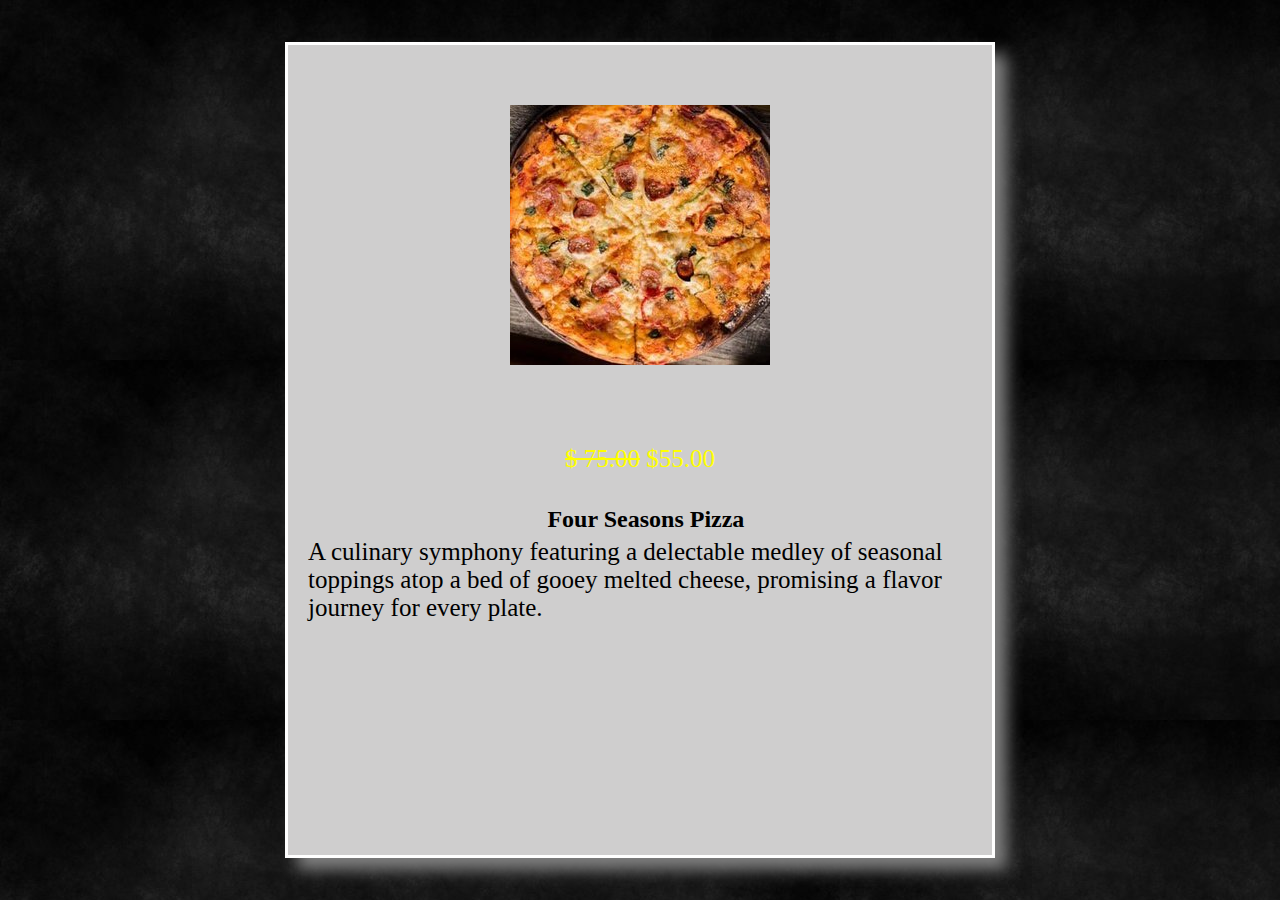
<file: cheesepizza.html>
<!DOCTYPE html>
<html lang="en">
<html>
    <head>
        <link rel="stylesheet" href="menu.css">
    <title>Cheese Pizza</title>
    </head>
    <body>
        <div >
        <img src="./img/cheesepizza.jpg" alt="Cheese Pizza"  >  
        <h2>Four Seasons Pizza</h2>
        <p id="price"><del>$ 75.00</del> <span class="primary-text">$55.00</span></p>
        <P> A culinary symphony featuring a delectable medley of seasonal toppings atop a bed of gooey melted cheese, promising a flavor journey for every plate.
          </P>
        </div>
        </body>
</html>
</file>
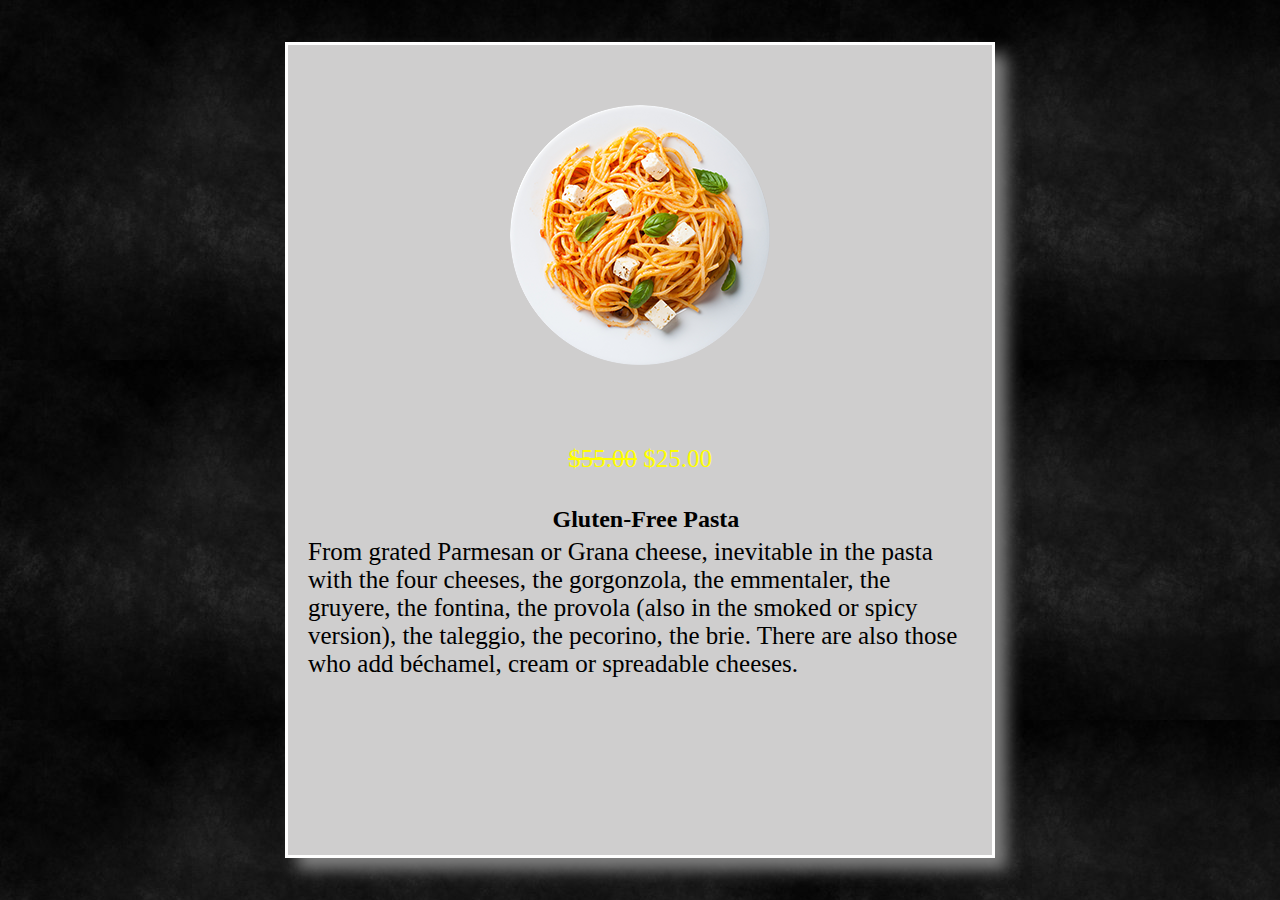
<file: glutenfreepasta.html>
<!DOCTYPE html>
<html lang="en">
<html>
    <head>
        <link rel="stylesheet" href="menu.css">
    <title>Gluten-Free Pasta</title>
    </head>
    <body >
        <div>
        <img src="./img/offer3.png" alt="Quattro Pasta">  
        <h2>Gluten-Free Pasta</h2>
        <p id="price"><del>$55.00</del> <span class="primary-text">$25.00</span></p>
        <P >From grated Parmesan or Grana cheese, inevitable in the pasta with the four cheeses, the gorgonzola, the emmentaler, the gruyere, the fontina, the provola (also in the smoked or spicy version), the taleggio, the pecorino, the brie. There are also those who add béchamel, cream or spreadable cheeses.
           </P>
        </div>
        </body>
</html>
</file>
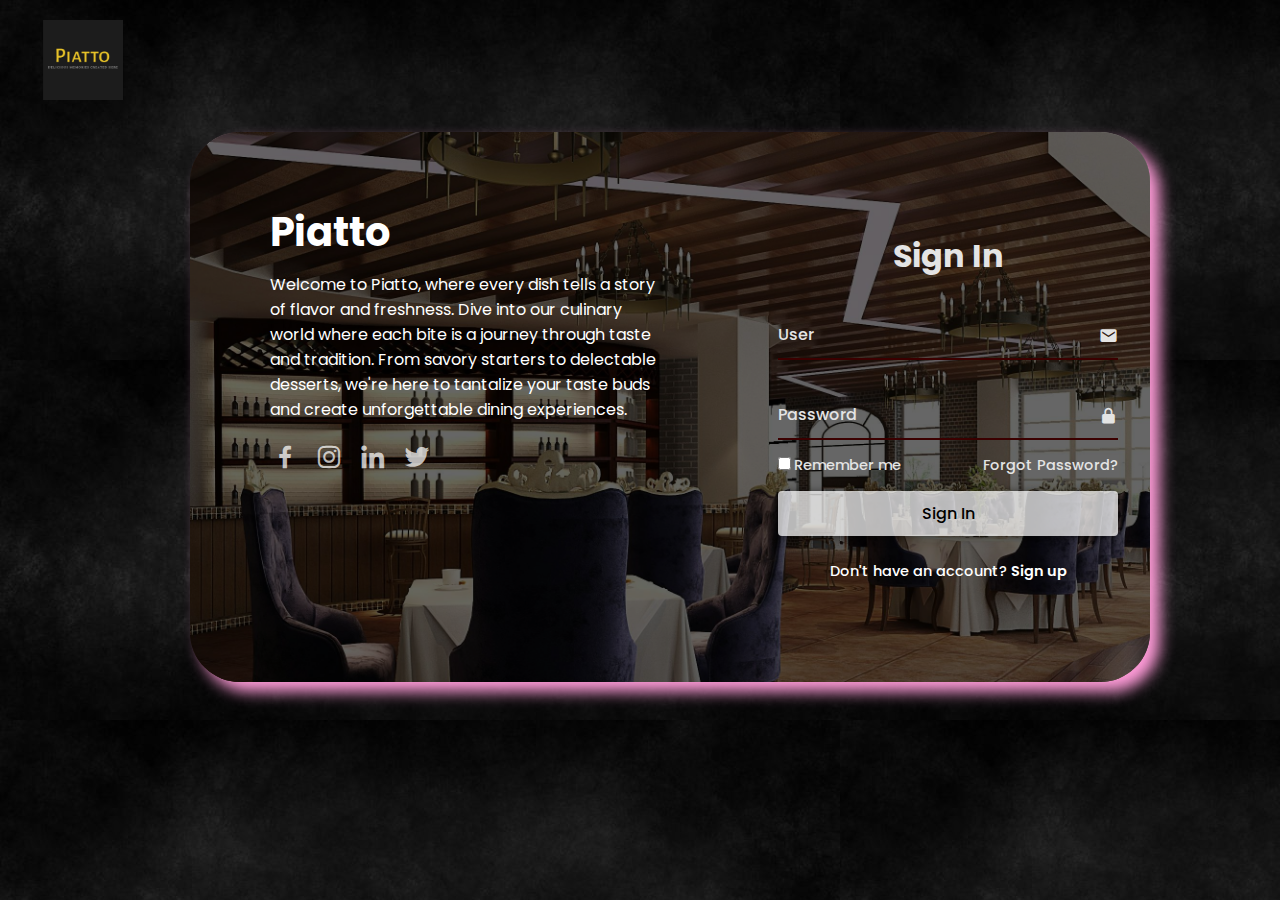
<file: login.html>
<!DOCTYPE html>
<html lang="en">
<head>
    <meta charset="UTF-8">
    <meta name="viewport" content="width=device-width, initial-scale=1.0">
    <title>Log in form</title>
    <link rel="stylesheet" href="login.css">
    <link href='https://unpkg.com/boxicons@2.1.4/css/boxicons.min.css' rel='stylesheet'>

</head>
<body>
    <header class="header">
        <img src="./logo1.png" alt="Piatto">

     

               
    </header>

    <div class="background"></div>
    <div class="container">
        <div class="content">
            
            <div class="text-box">
                <h2>Piatto<br></h2>
                <p>
                    Welcome to Piatto, where every dish tells a story of flavor and freshness. Dive into our culinary world where each bite is a journey through taste and tradition. From savory starters to delectable desserts, we're here to tantalize your taste buds and create unforgettable dining experiences.
                </p>

                <div class="social-icon-box">
                    <a href="#"><i class='bx bxl-facebook'></i></a>
                    <a href="#"><i class='bx bxl-instagram'></i></a>
                    <a href="#"><i class='bx bxl-linkedin'></i></a>
                    <a href="#"><i class='bx bxl-twitter'></i></a>

                </div>
            </div>
        </div>

        <div class="login-register-box">
            <div class="form-box login">
                <form action="#">
                    <h2 >Sign In</h2>


                    <div class="input-box">
                        <span class="icon"><i class='bx bxs-envelope'></i></span>
                        <input type="text" required id="username">
                        <label>User</label>
                    </div>

                    <div class="input-box">
                        <span class="icon"><i class='bx bxs-lock-alt'></i></span>
                        <input type="password" required id="password">
                        <label>Password</label>
                    </div>

                    <div class="remember-forgot-section">
                        <label><input type="checkbox" required>Remember me</label>
                        <a href="#">Forgot Password?</a>
                    </div>

                    <button type="submit" class ="btn" onclick="login()">Sign In</button>
                    

                    <div class="log-reg">
                        <p>Don't have an account? <a href="#" class="register-link">Sign up</a></p>
                    </div>

                </form>
            </div>
            <div class="form-box register">
                <form action="#">
                    <h2>Sign Up</h2>


                    <div class="input-box">
                        <span class="icon"><i class='bx bxs-user'></i></span>
                        <input type="text" required id="username2">
                        <label>Name</label>
                    </div>

                    <div class="input-box">
                        <span class="icon"><i class='bx bxs-envelope'></i></span>
                        <input type="email" required id="mail">
                        <label>Email</label>
                    </div>

                    <div class="input-box">
                        <span class="icon"><i class='bx bxs-lock-alt'></i></span>
                        <input type="password" required id="pass">
                        <label>Password</label>
                    </div>

                    <div class="remember-forgot-section">
                        <label><input type="checkbox" >I agree to the terms & conditions</label>
                        
                    </div>

                    <button type="submit" class ="btn" onclick=" signup()" >Sign Up</a></button>
                    

                    <div class="log-reg">
                        <p>Already have an account? <a href="#" class="login-link">Sign in</a></p>
                    </div>

                </form>
            </div>
        </div>
    </div>
    


<script src="script.js"></script>
</body>
</html>
</file>
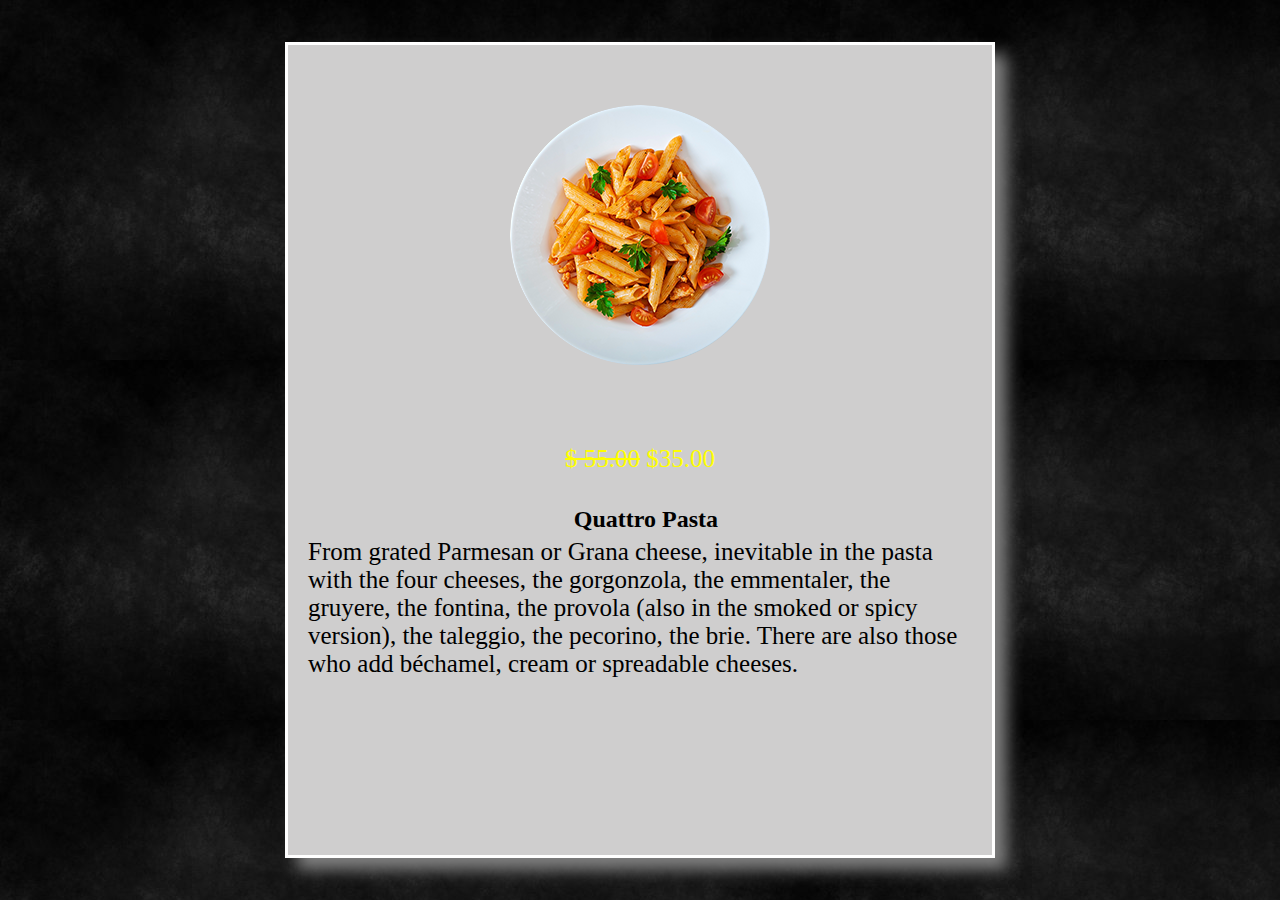
<file: quatropasta.html>
<!DOCTYPE html>
<html lang="en">
<html>
    <head>
        <link rel="stylesheet" href="menu.css">
    <title>Quatro Pasta</title>
    </head>
    <body>
        <div >
        <img src="./img/offer1.png" alt="Quattro Pasta"  >  
        
        <h2>Quattro Pasta</h2>
        <p id="price"><del>$ 55.00</del> <span class="primary-text">$35.00</span></p>
        
        <P>From grated Parmesan or Grana cheese, inevitable in the pasta with the four cheeses, the gorgonzola, the emmentaler, the gruyere, the fontina, the provola (also in the smoked or spicy version), the taleggio, the pecorino, the brie. There are also those who add béchamel, cream or spreadable cheeses.
          </P>
        </div>
        </body>
</html>
</file>
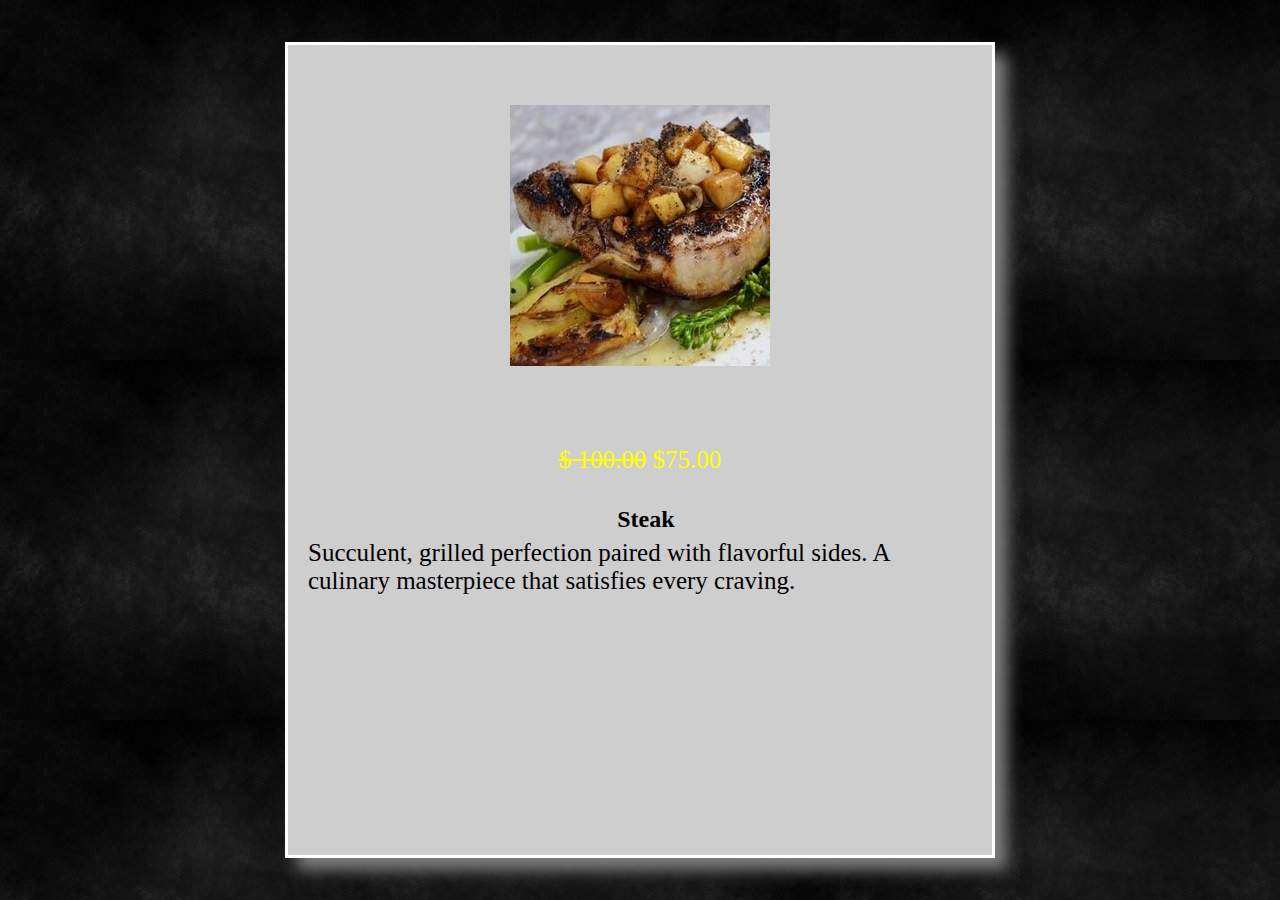
<file: steak.html>
<!DOCTYPE html>
<html lang="en">
<html>
    <head>
        <link rel="stylesheet" href="menu.css">
    <title>CAPO STEAK</title>
    </head>
    <body >
        <div>
        <img src="./img/steak.jpg" alt="steak">  
        <h2>Steak</h2>
        <p id="price"><del>$ 100.00</del> <span class="primary-text">$75.00</span></p>
        <P >Succulent, grilled perfection paired with flavorful sides. A culinary masterpiece that satisfies every craving.
           </P>
        </div>
        </body>
</html>
</file>
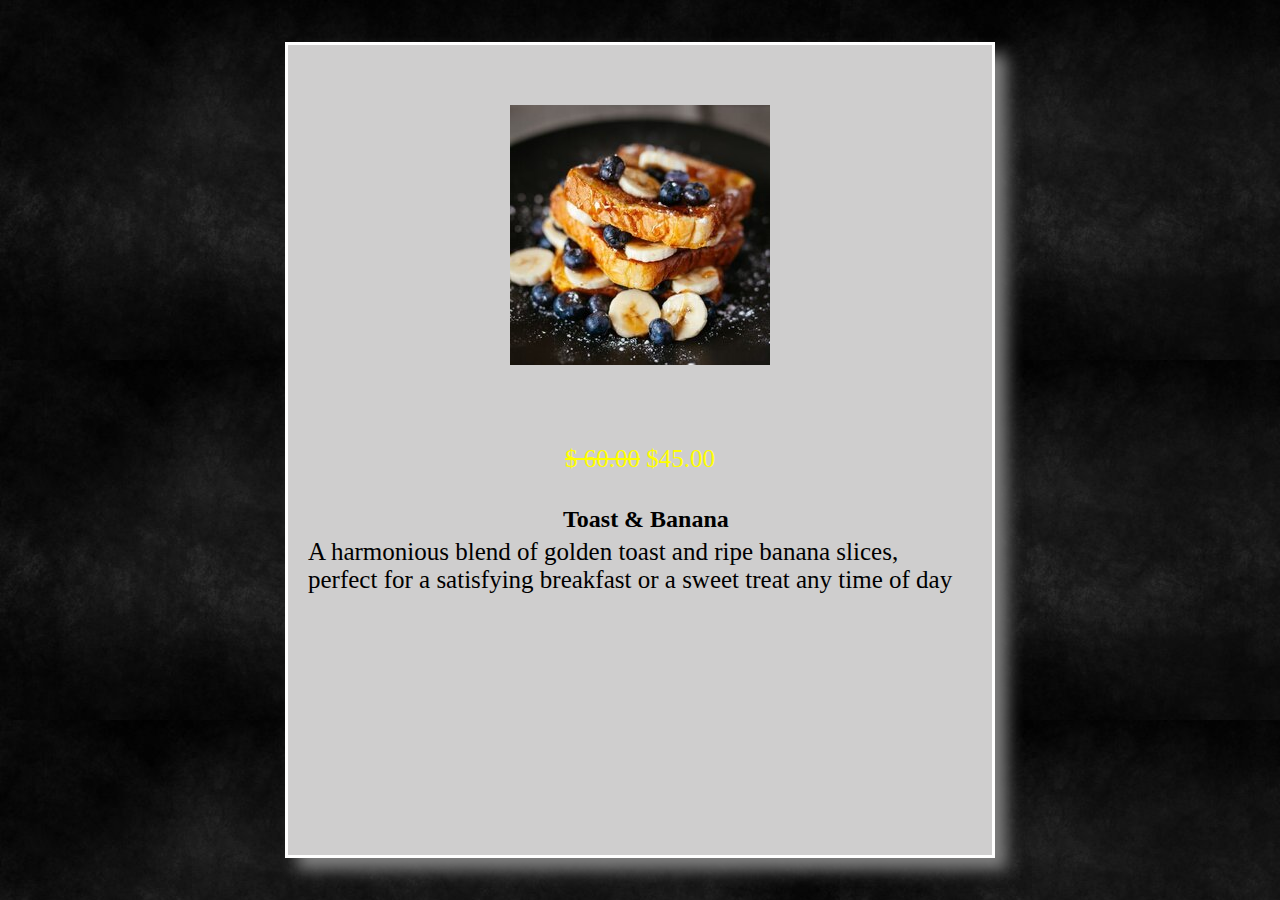
<file: toastbanana.html>
<!DOCTYPE html>
<html lang="en">
<html>
    <head>
        <link rel="stylesheet" href="menu.css">
    <title>Shawerma</title>
    </head>
    <body >
        <div>
        <img src="./img/shwermalol.jpg" alt="Toast & Banana">  
        <h2>Toast & Banana</h2>
        <p id="price"><del>$ 60.00</del> <span class="primary-text">$45.00</span></p>
        <P >A harmonious blend of golden toast and ripe banana slices, perfect for a satisfying breakfast or a sweet treat any time of day
           </P>
        </div>
        </body>
</html>
</file>
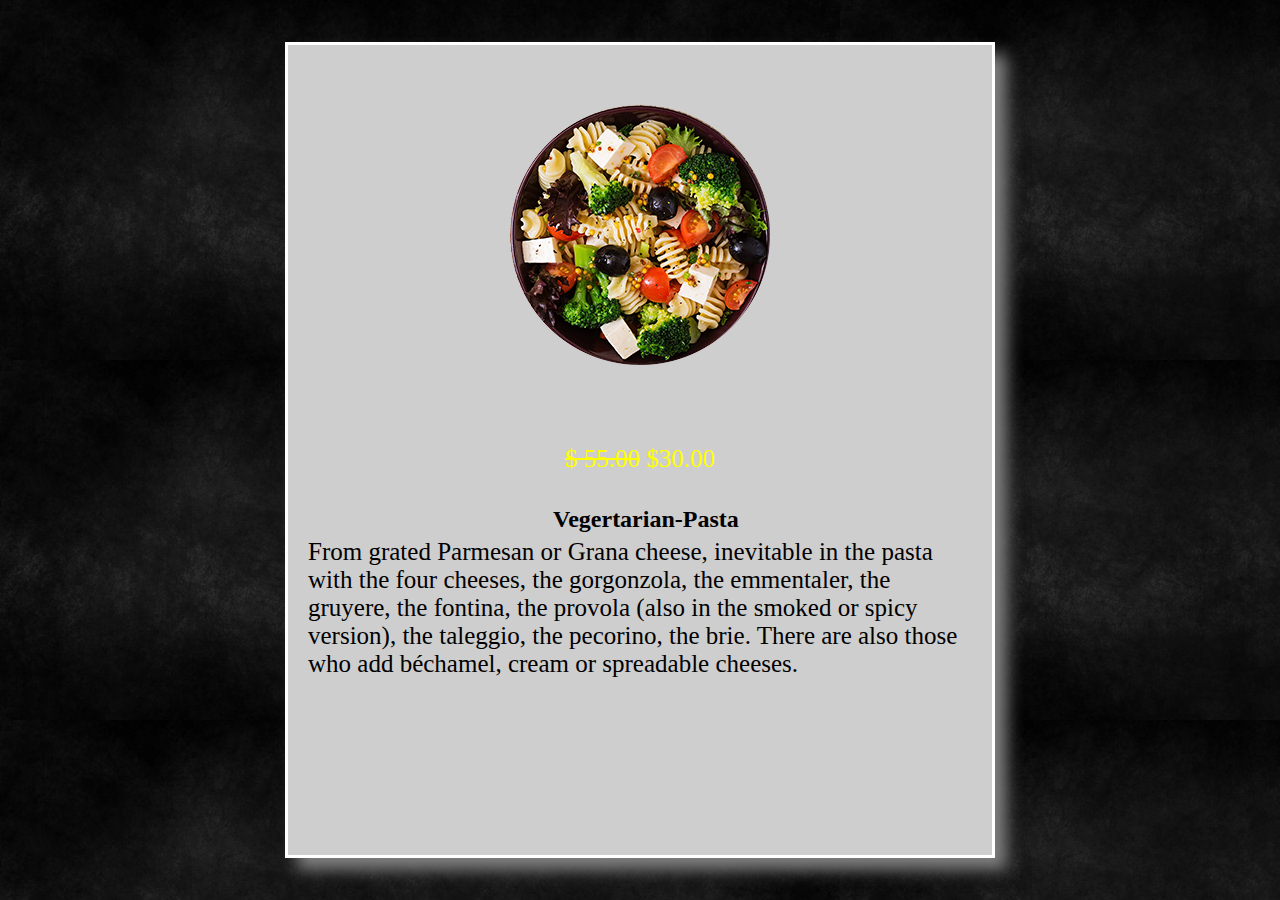
<file: vegeterianpasta.html>
<!DOCTYPE html>
<html lang="en">
<html>
    <head>
        <link rel="stylesheet" href="menu.css">  
    <title>Vegertarian-Pasta</title>
    </head>
    <body>
        <div>
        <img src="./img/offer2.png" alt="Quattro Pasta"  >  
        <h2>Vegertarian-Pasta</h2>
        <p id="price"><del>$ 55.00</del> <span class="primary-text">$30.00</span></p>
        <P>From grated Parmesan or Grana cheese, inevitable in the pasta with the four cheeses, the gorgonzola, the emmentaler, the gruyere, the fontina, the provola (also in the smoked or spicy version), the taleggio, the pecorino, the brie. There are also those who add béchamel, cream or spreadable cheeses.
           </P>
        </div>
      </body>
</html>
</file>
<file: menu.css>
body{
    background-color: #f1f1f1;
    background: url(/img/dd.jpg);
}
div {
  border: 3px solid #fff; 
  position: absolute;
  top:50%;
  left:50%;
  transform: translate(-50%, -50%);
  width:55%;
  height:90%;
  background-color: rgb(207, 206, 206);;
  box-shadow: 12px 12px 15px gray;
}
img{
    display: block; margin: 60px auto;
}
h2{
    position: absolute; top: 56%; left: 48%; transform: translate(-50%, -50%); margin: 20px; 
}
p{
    font-size: 25px; padding: 20px;
}
h4 {
   text-align: center;
   font-size: 20px;


}
#price{
         text-align: center;
                 color: yellow;

}
</file>
<file: login.css>
@import url('https://fonts.googleapis.com/css2?family=Poppins:wght@400;700&display=swap');


*{
    margin: 0;
    padding: 0;
    box-sizing: border-box;
    font-family: 'Poppins', sans-serif;
}
body{
    background-image: url(/img/dd.jpg) ;

}

.header{
    position: fixed;
    top:0;
    left: 0;
    width: 100%;
    padding: 20px 1%;
    background: transparent;
    display: flex;
    justify-content: space-between;
    align-items: center;
    z-index: 100;
}
img {
    width: 80px;
    margin-left: 30px;
  }

.nav-bar a{
    position: relative;
    font-size: 20px;
    color: #e4e4e4;
    text-decoration: none;
    font-weight: 500;
    margin-right: 100px;
}

.nav-bar a::after{
    content: '';
    position: absolute;
    left: 0;
    bottom: -6px;
    width: 100%;
    height: 2px;
    background: #e4e4e4;
    border-radius: 5px;
    transform: translateY(10px);
    opacity: 0;
    transition: .5s;
}

.nav-bar a:hover::after{
    transform: translateY(0px);
    opacity: 1;
}

.search-bar{
    width: 250px;
    height: 45px;
    background: transparent;
    border: 2px solid #e4e4e4;
    border-radius: 6px;
    display: flex;
    align-items: center;
    
}
.search-bar input{
    width: 100%;
    background: transparent;
    border: none;
    outline: none;
    font-size: 16px;
    color: #e4e4e4;
    padding-left: 10px;
}
.search-bar input::placeholder{
    color: #e4e4e4;
    
}

.search-bar button{
    width: 40px;
    height: 100%;
    background: transparent;
    border: none;
    outline: none;
    display: flex;
    align-items: center;
    justify-content: center;
    cursor: pointer;
}

.search-bar button i{
    font-size: 22px;
    color: #e4e4e4;
}


.container {
    position: absolute;
    width: 75%;
    height: 550px;
    background-repeat: no-repeat;
    background-size: cover;
    background-image: url(./img/sqs.jpg);
    margin-top: 132px;
    margin-left: 190px;
    border-radius: 50px;
    box-shadow: 10px 10px 15px rgb(255, 156,217);
}

.container::before {
    content: "";
    width: 100%;
    height: 100%;
    position: absolute;
    top: 0;
    left: 0;
    background: rgb(0, 0, 0,0.6);
    border-radius: 50px;
}


.container .content{
    position: absolute;
    top: 0;
    left: 0;
    width: 58%;
    height: 100%;
    background: transparent;
    padding: 80px;
    color: #ffffff;
    display: flex;
    justify-content: space-between;
    flex-direction: column;
}
.text-box h2{
    font-size: 40px;
    line-height: 1;
}
 

.text-box h2 span{
    font-size: 25px;

}
.text-box p{
    font-size: 16px;
    margin: 20px 0;
}
.social-icon-box a i{
   font-size: 30px;
   color: #ffffffbb;
   margin-right: 10px;
   transition: .5s ease;
}

.social-icon-box a:hover i {
    transform: scale(1.2);
}

.container  .login-register-box{
    position: absolute;
    top: 0;
    right: 0;
    width: calc(100% - 58%);
    height: 100%; 
    overflow: hidden;  
}

.login-register-box .form-box{
    position: absolute;

    display: flex;
    justify-content: center;
    align-items: center;
    background: transparent;
    height: 100%;
    width: 100%;
    color: #e4e4e4;
}

.login-register-box .form-box.login {
    transform: translateX(0);
    transition: .6s ease;
    transition-delay: .7s;
}

.login-register-box.active .form-box.login {
    transform: translateX(430px);
    transition-delay: 0s;
}

.login-register-box .form-box.register {
    transform:  translateX(430px);
    transition: .6s ease;
    transition-delay: 0s;
}

.login-register-box.active .form-box.register{
    transform:  translateX(0);
    transition-delay: .7s;
}

.form-box h2{
    font-size: 32px;
    text-align: center;
    
}

.form-box .input-box{
    position: relative;
    width: 340px;
    height: 50px;
    border-bottom: 2px solid #3b0000;
    margin: 30px 0;
}
.input-box input{
     width: 100%;
    height: 100%;
    background: transparent;
    border: none;
    outline: none;
    font-size: 20px;
    font-family: Arial,  sans-serif;
    color: #000000;
    font-weight: 500;
    padding: 28px;

}
.input-box label{
    position: absolute;
    top: 50%;
    left: 0;
    transform: translateY(-50%);
    font-size: 16px;
    font-weight: 500;
    pointer-events: none;
    transition: .5s ease;

}
.input-box input:focus~label,
.input-box input:valid~label{
    top: -5px;

}

.input-box .icon{
    position: absolute;
    top: 13px;
    right: 0;
    font-size: 19px;    
}

.form-box .remember-forgot-section{
    font-size: 14.5px;
    font-weight: 500;
    margin: -15px 0 15px;
    display: flex;
    justify-content: space-between;
}

.remember-forgot-section label input{
    accent-color: #e4e4e4;
    margin-right: 3px;
}

.remember-forgot-section a{
    color: #e4e4e4;
    text-decoration: none;

}

.remember-forgot-section a:hover{
    text-decoration: underline;
}

.btn{
	background-color: #ffffffb8;
    width: 100%;
    height: 45px;
	font-weight: bold;
    border: none;
    outline: none;
    border-radius: 4px;
    cursor: pointer;
    font-size: 16px;
    font-weight: 500;
    box-shadow: 1px 1px 10px rgba(0,0, 0, .5);
}
.btn:hover{
	background-color: #ffffff91;
}


.form-box .log-reg{
	color: #ffffff;
    font-size: 14.5px;
    font-weight: 500;
    text-align: center;
    margin-top: 25px;
 
}

.log-reg p  a{
	font-weight: bolder;
    color: white;
    font-weight: 600;
    text-decoration: none;

}

.log-reg p a:hover{
    text-decoration: underline;

}

a { text-decoration: none; 
color: black;}

a:visited { text-decoration: none; 
color: black;}

a:hover { text-decoration: none; }

a:focus { text-decoration: none; }

a:hover, a:active { text-decoration: none; }
</file>
